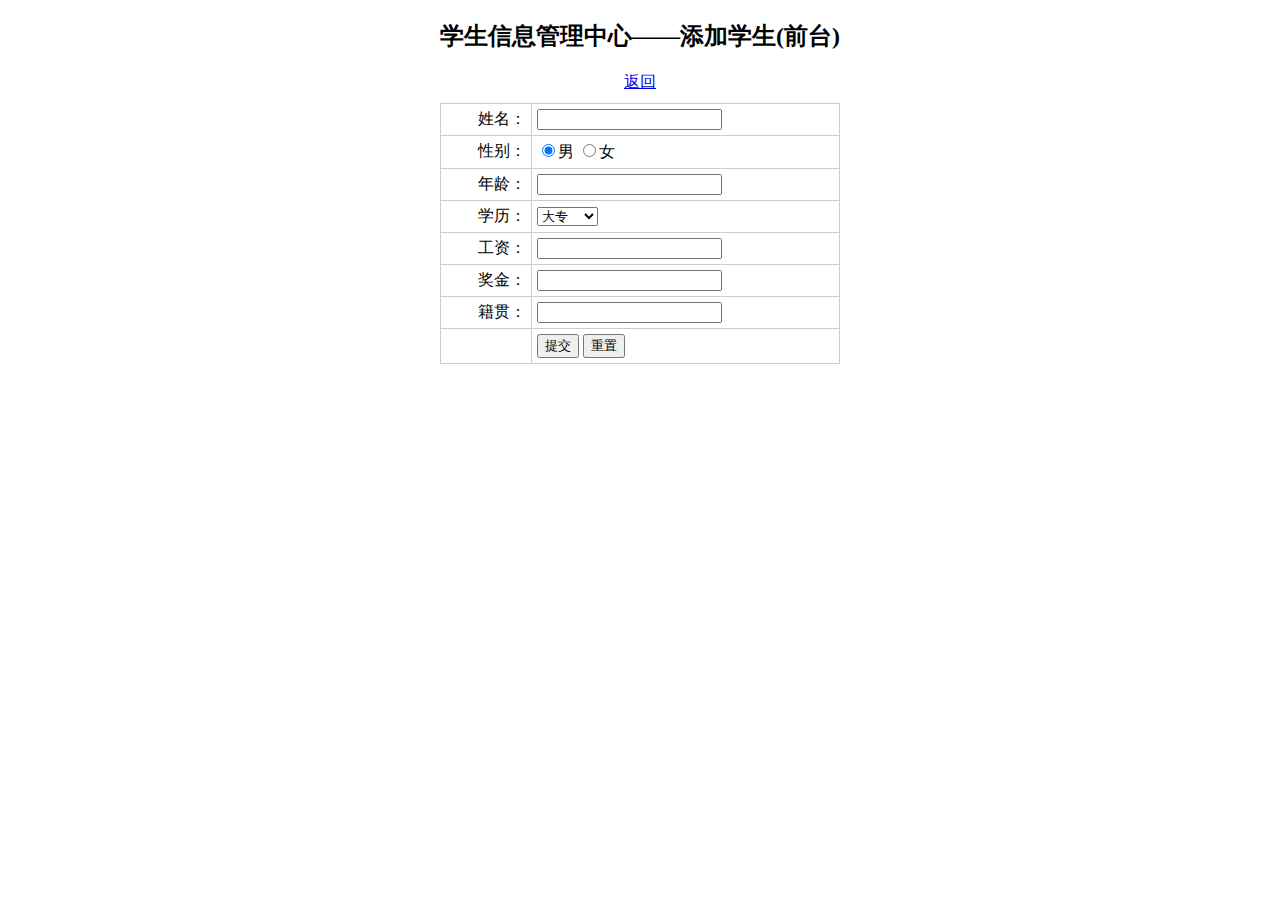
<file: php/StudentAddView.html>
<!DOCTYPE html>
<html>
<head>
	<meta charset="utf-8">
	<title>学生信息管理中心</title>
</head>
<body>

<div style="text-align:center;padding-bottom: 10px;">
	<h2>学生信息管理中心——添加学生(前台)</h2>
	<a href="javascript:history.go(-1)">返回</a>
</div>

<form method="post" action="?ac=insert">
<table width="400" bordercolor="#ccc" border="1" rules="all" align="center" cellpadding="5">
	<tr>
		<td width="80" align="right">姓名：</td>
		<td><input type="text" name="name"></td>
	</tr>
	<tr>
		<td width="80" align="right">性别：</td>
		<td>
			<input type="radio" name="sex" value="男" checked>男
			<input type="radio" name="sex" value="女">女
		</td>
	</tr>
	<tr>
		<td width="80" align="right">年龄：</td>
		<td><input type="text" name="age"></td>
	</tr>
	<tr>
		<td width="80" align="right">学历：</td>
		<td>
			<select name="education">
				<option value="初中">初中</option>
				<option value="高中">高中</option>
				<option value="大专" selected="selected">大专</option>
				<option value="大学">大学</option>
				<option value="研究生">研究生</option>
			</select>
		</td>
	</tr>
	<tr>
		<td width="80" align="right">工资：</td>
		<td><input type="text" name="salary"></td>
	</tr>
	<tr>
		<td width="80" align="right">奖金：</td>
		<td><input type="text" name="bonus"></td>
	</tr>
	<tr>
		<td width="80" align="right">籍贯：</td>
		<td><input type="text" name="native"></td>
	</tr>
	<tr>
		<td>&nbsp;</td>
		<td>
			<input type="submit" value="提交">
			<input type="reset" value="重置">
		</td>
	</tr>
</table>
</body>
</html>
</file>
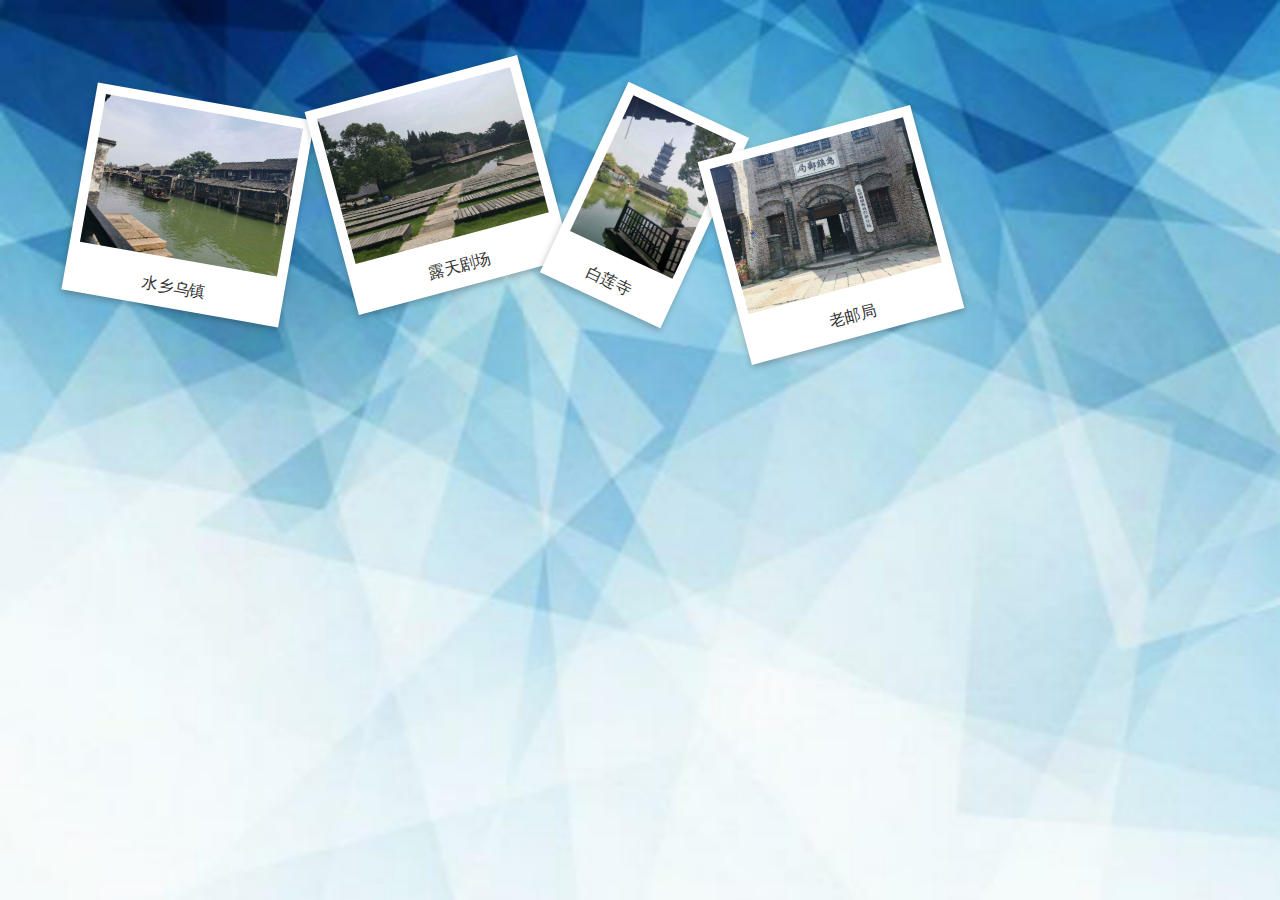
<file: pages/1/pages/zpq.html>
<!DOCTYPE html>
<html>
<head>
    <meta charset="UTF-8">
    <title>照片墙</title>
    <style type="text/css">
       body{
         background:url(../images/背景2.jpg) no-repeat;
         background-size:cover;
         margin-top:100px;
         
       
       }
       ul li{
          display:inline;
       }
       img{
         height:150px;
         margin-bottom:15px;
         
       }
       ul a{
           display:block;
           float:left;
           margin-left:30px;
           padding:10px;
           background:#FFF;
           text-align:center;
           font-family:"微软雅黑";
           text-decoration:none;
           color:#333;
           font-size:16px;
           -webkit-box-shadow:0px 3px 6px rgba(0,0,0,0.25);
           -webkit-transform:rotate(-15deg);
           -webkit-transition:transform 2s ease;

           -moz-box-shadow:0px 3px 6px rgba(0,0,0,0.25);
           -moz-transform:rotate(-15deg);
           -moz-transition:transform 2s ease;
              
        }
        ul li:first-child a{
           -webkit-transform:rotate(10deg);
           -moz-transform:rotate(10deg);
        }
        ul li:nth-child(2) a{
           position:relative;
           top:-20px; 
        }
        ul li:nth-child(3) a{
           -webkit-transform:rotate(25deg);
           -moz-transform:rotate(25deg);
        }
        ul li:last-child a{
          position:relative;
          left:-20px;
          top:30px;
        
        }
        ul li a:hover{
           position:relative;
           z-index:2;
           -webkit-transform:scale(1.5);
           -moz-transform:scale(1.5);
           
        }
        
        
    </style>
</head>
<body>
    <ul>
    <li><a href="#"><img src="../images/img1.jpg"/><br/>水乡乌镇</a></li>
    <li><a href="#"><img src="../images/img2.jpg"/><br/>露天剧场</a></li>
    <li><a href="#"><img src="../images/img3.jpg"/><br/>白莲寺</a></li>
    <li><a href="#"><img src="../images/img4.jpg"/><br/>老邮局</a></li>
    </ul>
    
        
    
</body>
</html>
</file>
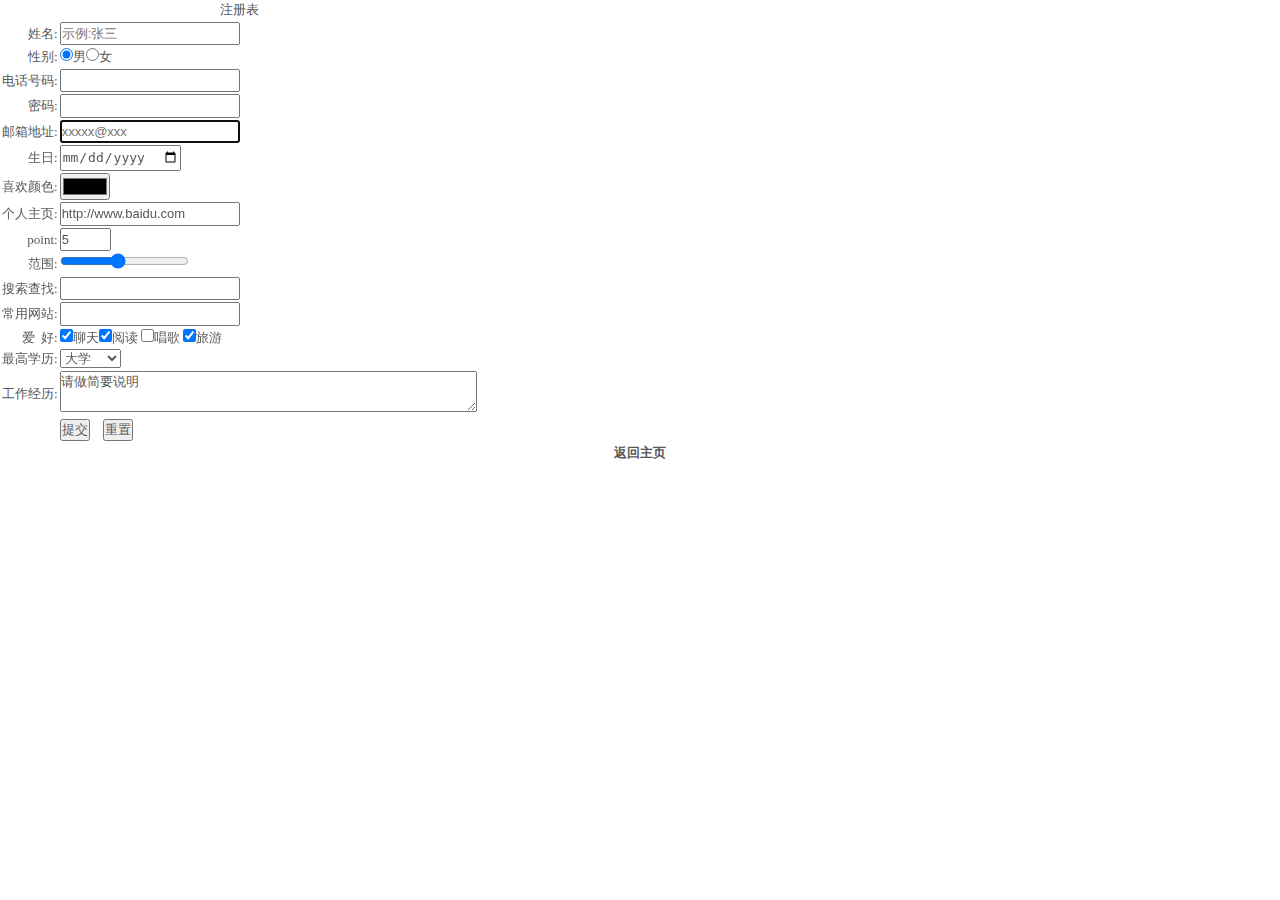
<file: pages/1/pages/zuce.html>
<!DOCTYPE html>
<html>
<head>
  <meta  http-equiv="content-Type" content="text/html" charset="UTF-8">
    <title>注册表</title>
      <style type="text/css">

     *{
       margin:0px;
       padding:0px;
       color:#585858;
       font-size:13px;
       line-height:1.5em;
       list-style:none;
       text-decoration:none;
     
     }
     body{
          background-color:white;
     
     }
     #form{
         background-color:#FFFFFF;
        
         }
    </style>
</head>
<body>
   <div id="form">
     <form name="txtName"method="post" action="../index.html"autocomplete="on">
      
     <table  align="center">
  <h2><caption align="middle"><p>注册表</p></caption></h2>
  <tr><td align="right">
 姓名:</td>
 
<td><input type="text" placeholder="示例:张三" size="20"maxelength="5"></td></tr>
      <tr><td align="right">性别:</td><td><input name="rdSex" type="radio" value="Male"checked/>男<input type="radio" name="rdSex" value="Female"/>女
 </td></tr>
<tr>
    <td align="right">电话号码:</td>
    <td><input type="tel"name="my_tel"required="required" pattern="^1([3-5]|[7-8])\d{9}$"/></td>
    </tr>
 
 <tr><td align="right">
 密码:</d><td><input value="" type="password" size="20">
  </td></tr>
 
 <tr>
<td align="right">邮箱地址:</td>
    <td><input type="email" name="my_email" autofocus="autofocus"placeholder="xxxxx@xxx"/></td>
    </tr>
 
 <tr>
    <td align="right">生日:</td>
    <td><input type="date"name="my_date"></td>
    <tr>
    <td align="right">喜欢颜色:</td>
    <td><input type="color"name="my_color"value="#RRGG88"/></td>
    </tr>
 <tr>
    <td align="right">个人主页:</td>
    <td><input type="url"name="my_url"value="http://www.baidu.com"/></td>
    </tr>
    <tr>
   <td align="right">point:</td>
    <td><input type="number"name="points"min="1"max="10"value="5"></td>
    </tr>
    
 <tr>
    <td align="right">范围:</td>
    <td><input type="range"name="range"min="1"max="10"value="5"></td>
    </tr>
    <tr>
    <td align="right">搜索查找:</td>
    <td><input type="search"name="my_search"></td>
    </tr>
    <tr>
    <td align="right">常用网站:</td>
    <td><input type="url"list="url_list"name="link"/>
    <datalist id="url_list">
    <option label="百度"value="http://www.baidu.com"/>
    <option label="淘宝"value="http://www.taobao.com"/>
    <option label="微博"value="http://www.weibo.com"/>
    </datalist>
    </td>
    </tr>
 <tr><td align="right">
 爱&nbsp;&nbsp;好:</td><td>
 <input type="checkbox" name="ckbhoppy"value="talk"checked="checked"/>聊天<input type="checkbox" name="ckbhoppy2"value="talk"checked="checked"/>阅读
<input type="checkbox" name="ckbhoppy3"value="talk"/>唱歌
<input type="checkbox" name="ckbhoppy4"value="talk"checked="checked"/>旅游
</td></tr>
<tr><td align="right">
  最高学历:</td><td><select name="sltDegree">
    <option value="college">大学</option>
    <option value="master">研究生</option>
    <option value="docter">博士</option>
    </select>
    </td></tr>
    <tr><td align="right">
工作经历:</td><td><textarea name="jobexperience" cols="50" row="5">请做简要说明</textarea>
</td></tr>

       
<tr>
   <td>
  <td> <input type="submit" value="提交"/>&nbsp;&nbsp;&nbsp;&nbsp;<input type="reset"value="重置"/></td>
   </td>
   </tr>
    </table>
    </form>
    </div>
           
    <div color="blue"><h3 align="middle"><a href="../index.html">返回主页</h3></div>
</body>
</html>
</file>
